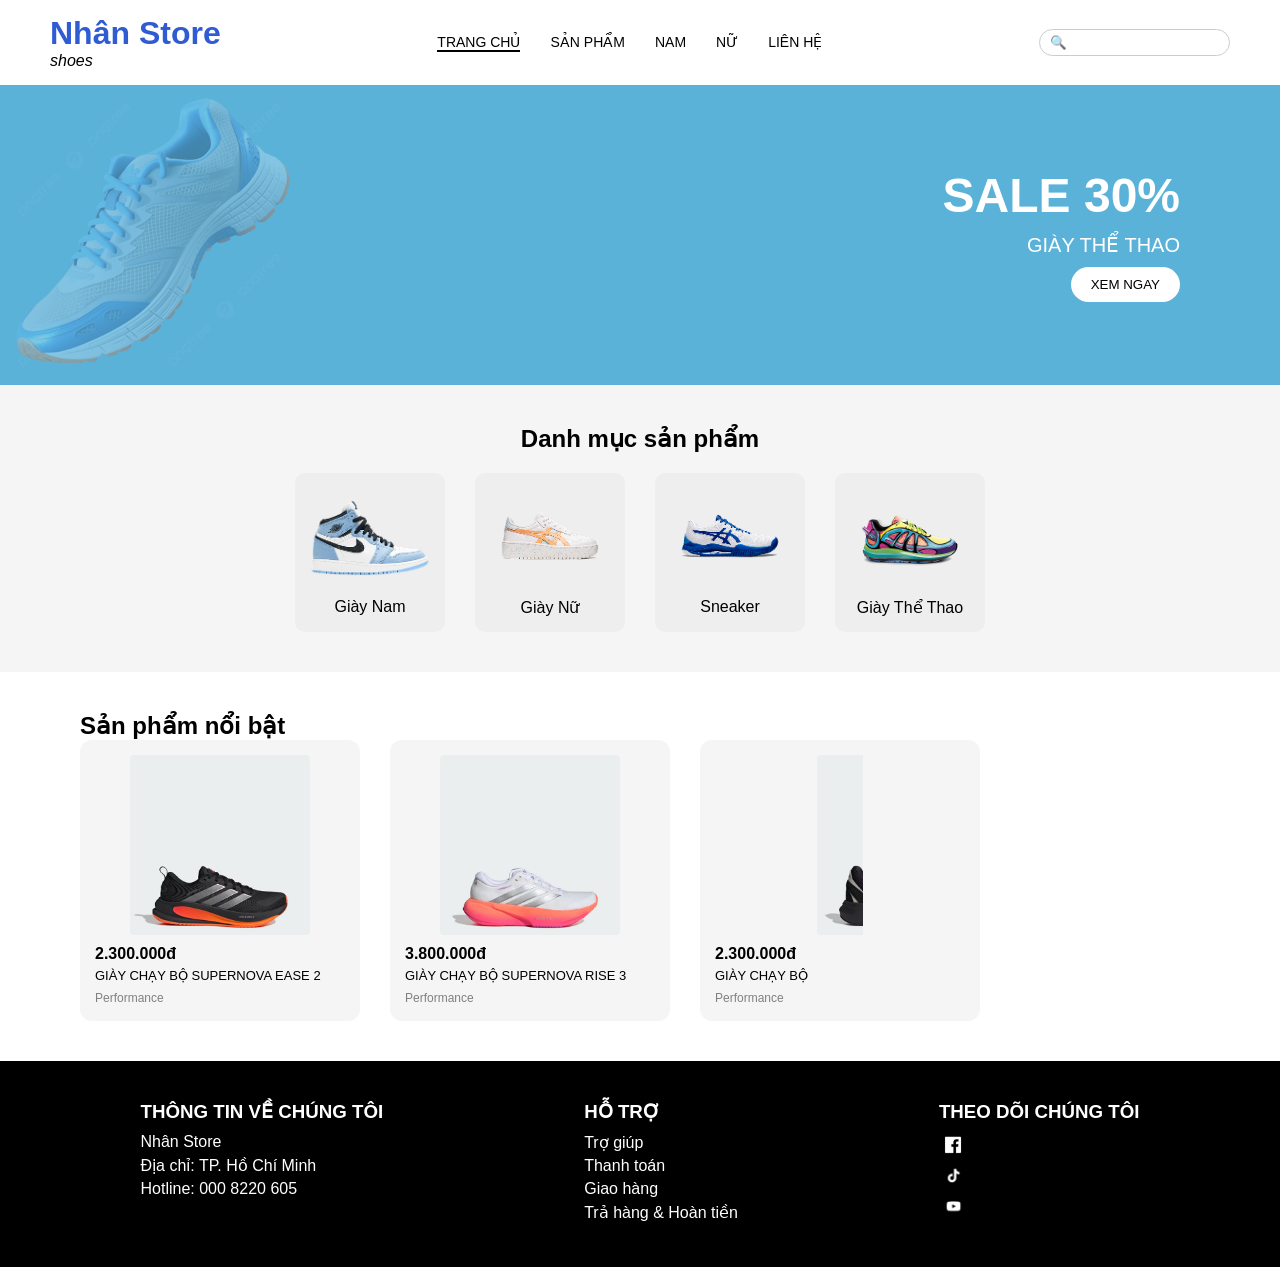
<file: index.html>
<!DOCTYPE html>
<html lang="vi">
<head>
    <meta charset="UTF-8">
    <title>Nhân Store</title>
   <link rel="stylesheet" href="./main.css">
</head>
<body>

<!-- HEADER -->
<header>
    <div class="logo">
        <h1>Nhân Store</h1>
        <span>shoes</span>
    </div>

    <nav>
        <ul>
            <li class="active">TRANG CHỦ</li>
            <li>SẢN PHẨM</li>
            <li>NAM</li>
            <li>NỮ</li>
            <li>LIÊN HỆ</li>
        </ul>
    </nav>

    <input type="text" placeholder="🔍">
</header>

<!-- BANNER -->
<section class="banner">
    <img src="img/image11.png" class="banner-img">

    <div class="banner-content">
        <h1>SALE 30%</h1>
        <p>GIÀY THỂ THAO</p>
        <button>XEM NGAY</button>
    </div>
</section>

<!-- CATEGORY -->
<section class="category">
    <h2>Danh mục sản phẩm</h2>

    <div class="category-list">
        <div class="item">
            <img src="img/image1.png">
            <p>Giày Nam</p>
        </div>
        <div class="item">
            <img src="img/image4.png">
            <p>Giày Nữ</p>
        </div>
        <div class="item">
            <img src="img/image3.png">
            <p>Sneaker</p>
        </div>
        <div class="item">
            <img src="img/image2.png">
            <p>Giày Thể Thao</p>
        </div>
    </div>
</section>

<!-- PRODUCTS -->
<section class="products">
    <h2>Sản phẩm nổi bật</h2>

    <div class="product-list">

        <div class="product">
            <img src="img/image7.png">
            <h3>2.300.000đ</h3>
            <p>GIÀY CHẠY BỘ SUPERNOVA EASE 2</p>
            <span>Performance</span>
        </div>

        <div class="product">
            <img src="img/image8.png">
            <h3>3.800.000đ</h3>
            <p>GIÀY CHẠY BỘ SUPERNOVA RISE 3</p>
            <span>Performance</span>
        </div>

        <div class="product">
            <img src="img/image9.png">
            <h3>2.300.000đ</h3>
            <p>GIÀY CHẠY BỘ</p>
            <span>Performance</span>
        </div>

    </div>
</section>

<!-- FOOTER -->
<footer>
    <div class="footer-box">
        <h3>THÔNG TIN VỀ CHÚNG TÔI</h3>
        <p>Nhân Store</p>
        <p>Địa chỉ: TP. Hồ Chí Minh</p>
        <p>Hotline: 000 8220 605</p>
    </div>

    <div class="footer-box">
        <h3>HỖ TRỢ</h3>
        <p>Trợ giúp</p>
        <p>Thanh toán</p>
        <p>Giao hàng</p>
        <p>Trả hàng & Hoàn tiền</p>
    </div>

    <div class="footer-box">
        <h3>THEO DÕI CHÚNG TÔI</h3>
        <img src="img/image13.png" width="30">
        <img src="img/image14.png" width="30">
    </div>
</footer>

</body>
</html>
</file>
<file: main.css>
/* RESET */
*{
    margin: 0;
    padding: 0;
    box-sizing: border-box;
    font-family: Arial, sans-serif;
}

/* HEADER */
header{
    display: flex;
    align-items: center;
    justify-content: space-between;
    padding: 15px 50px;
    background: #fff;
}

.logo h1{
    color: #2f5bd3;
}

.logo span{
    font-style: italic;
    color: #000;
}

nav ul{
    display: flex;
    list-style: none;
    gap: 30px;
}

nav ul li{
    cursor: pointer;
    font-size: 14px;
}

nav ul .active{
    border-bottom: 2px solid black;
}

header input{
    padding: 5px 10px;
    border-radius: 20px;
    border: 1px solid #ccc;
}

/* BANNER */
.banner{
    position: relative;
    height: 300px;
    background: #5bb2d9;
    overflow: hidden;
}

.banner-img{
    position: absolute;
    left: 0;
    bottom: 0;
    height: 100%;
    opacity: 0.9;
}

.banner-content{
    position: absolute;
    right: 100px;
    top: 50%;
    transform: translateY(-50%);
    color: #fff;
    text-align: right;
}

.banner-content h1{
    font-size: 48px;
    font-weight: bold;
}

.banner-content p{
    font-size: 20px;
    margin: 10px 0;
}

.banner-content button{
    padding: 10px 20px;
    border: none;
    background: #fff;
    border-radius: 20px;
    cursor: pointer;
}

/* CATEGORY */
.category{
    padding: 40px;
    background: #f5f5f5;
    text-align: center; /* fix tiêu đề */
}

.category h2{
    margin-bottom: 20px;
}   
.category-list{
    display: flex;
    justify-content: center;
    gap: 30px;
}

/* CARD */
.item{
    width: 150px;
    background: #eee;
    padding: 15px;
    border-radius: 10px;

    display: flex;
    flex-direction: column;
    align-items: center;
}

/* KHUNG ẢNH (quan trọng nhất) */
.item img{
    width: 100%;
    height: 100px;       /* cố định chiều cao */
    object-fit: contain; /* không bị méo */
    display: block;
}

/* TEXT */
.item p{
    margin-top: 10px;
}

/* PRODUCTS */

.products{
    padding: 40px 80px;
}

.product-list{
    display: flex;
    gap: 30px;
}

/* CARD */
.product{
    width: 280px;
    background: #f5f5f5;
    border-radius: 12px;
    padding: 15px;
    transition: 0.3s;
}

/* KHUNG ẢNH (fix dãn) */
.product img{
    width: 100%;
    height: 180px;        /* cố định chiều cao */
    object-fit: contain;  /* không bị méo */
    display: block;
    margin-bottom: 10px;
}

/* HOVER giống figma */
.product:hover{
    border: 2px solid #2f80ed;
}

/* TEXT */
.product h3{
    font-size: 16px;
    margin-bottom: 5px;
}

.product p{
    font-size: 13px;
    margin-bottom: 5px;
}

.product span{
    font-size: 12px;
    color: gray;
}

/* FOOTER */
footer{
    background: #000;
    color: #fff;
    display: flex;
    justify-content: space-around;
    padding: 40px;
}

.footer-box h3{
    margin-bottom: 10px;
}

.footer-box p{
    margin: 5px 0;
}

.footer-box img{
    display: block;
    margin: 5px 0;
}
</file>
<file: style.css>
/* RESET */
*{
    margin: 0;
    padding: 0;
    box-sizing: border-box;
    font-family: Arial, sans-serif;
}

/* HEADER */
header{
    display: flex;
    align-items: center;
    justify-content: space-between;
    padding: 15px 50px;
    background: #fff;
}

.logo h1{
    color: #2f5bd3;
}

.logo span{
    font-style: italic;
    color: #000;
}

nav ul{
    display: flex;
    list-style: none;
    gap: 30px;
}

nav ul li{
    cursor: pointer;
    font-size: 14px;
}

nav ul .active{
    border-bottom: 2px solid black;
}

header input{
    padding: 5px 10px;
    border-radius: 20px;
    border: 1px solid #ccc;
}

/* BANNER */
.banner{
    position: relative;
    height: 300px;
    background: #5bb2d9;
    overflow: hidden;
}

.banner-img{
    position: absolute;
    left: 0;
    bottom: 0;
    height: 100%;
    opacity: 0.9;
}

.banner-content{
    position: absolute;
    right: 100px;
    top: 50%;
    transform: translateY(-50%);
    color: #fff;
    text-align: right;
}

.banner-content h1{
    font-size: 48px;
    font-weight: bold;
}

.banner-content p{
    font-size: 20px;
    margin: 10px 0;
}

.banner-content button{
    padding: 10px 20px;
    border: none;
    background: #fff;
    border-radius: 20px;
    cursor: pointer;
}

/* CATEGORY */
.category{
    padding: 40px;
    background: #f5f5f5;
    text-align: center; /* fix tiêu đề */
}

.category h2{
    margin-bottom: 20px;
}   
.category-list{
    display: flex;
    justify-content: center;
    gap: 30px;
}

/* CARD */
.item{
    width: 150px;
    background: #eee;
    padding: 15px;
    border-radius: 10px;

    display: flex;
    flex-direction: column;
    align-items: center;
}

/* KHUNG ẢNH (quan trọng nhất) */
.item img{
    width: 100%;
    height: 100px;       /* cố định chiều cao */
    object-fit: contain; /* không bị méo */
    display: block;
}

/* TEXT */
.item p{
    margin-top: 10px;
}

/* PRODUCTS */

.products{
    padding: 40px 80px;
}

.product-list{
    display: flex;
    gap: 30px;
}

/* CARD */
.product{
    width: 280px;
    background: #f5f5f5;
    border-radius: 12px;
    padding: 15px;
    transition: 0.3s;
}

/* KHUNG ẢNH (fix dãn) */
.product img{
    width: 100%;
    height: 180px;        /* cố định chiều cao */
    object-fit: contain;  /* không bị méo */
    display: block;
    margin-bottom: 10px;
}

/* HOVER giống figma */
.product:hover{
    border: 2px solid #2f80ed;
}

/* TEXT */
.product h3{
    font-size: 16px;
    margin-bottom: 5px;
}

.product p{
    font-size: 13px;
    margin-bottom: 5px;
}

.product span{
    font-size: 12px;
    color: gray;
}

/* FOOTER */
footer{
    background: #000;
    color: #fff;
    display: flex;
    justify-content: space-around;
    padding: 40px;
}

.footer-box h3{
    margin-bottom: 10px;
}

.footer-box p{
    margin: 5px 0;
}

.footer-box img{
    display: block;
    margin: 5px 0;
}
</file>
